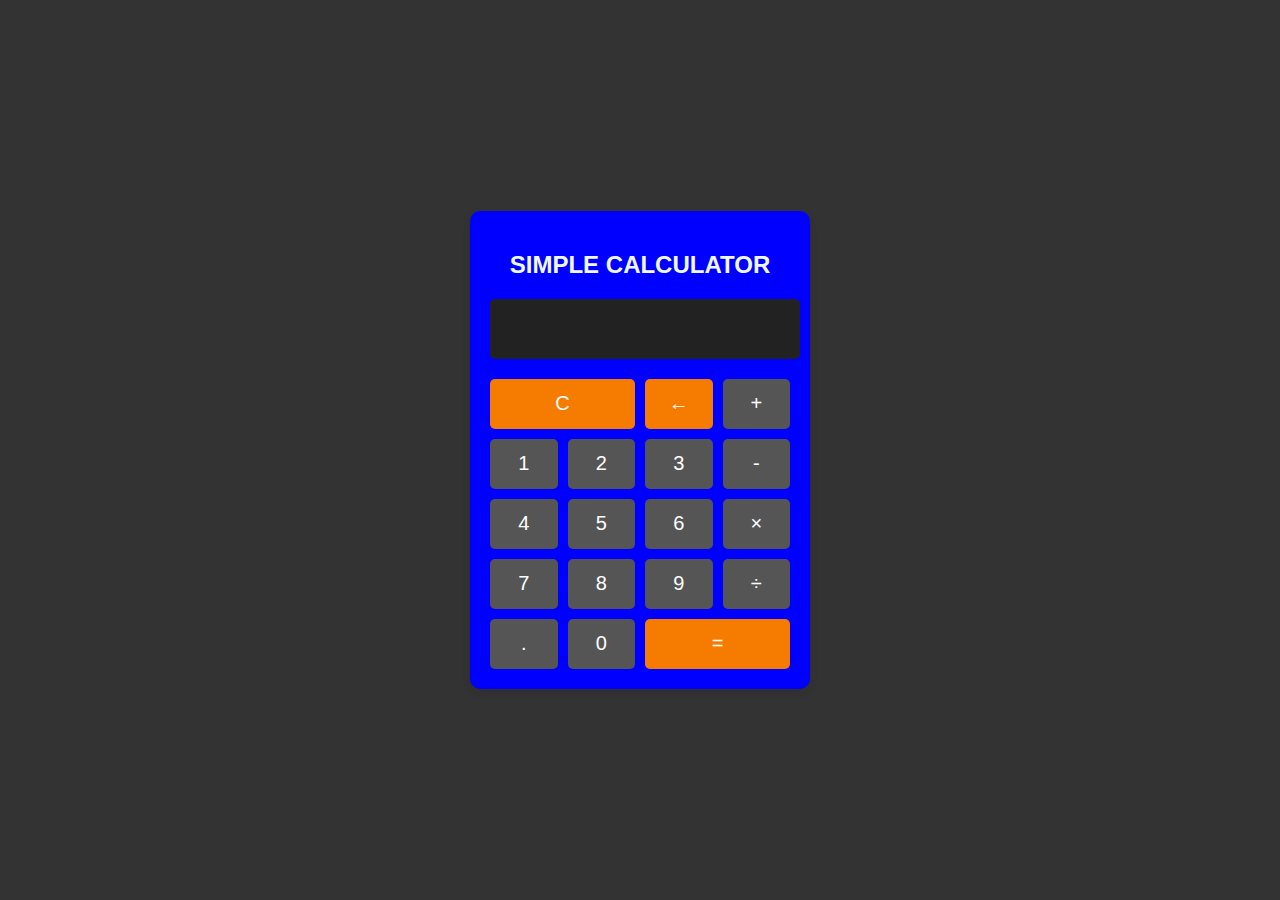
<file: index.html>
<!DOCTYPE html>
<html lang="en">
<head>
    <meta charset="UTF-8">
    <meta name="viewport" content="width=device-width, initial-scale=1.0">
    <title>Simple Calculator</title>
    <link rel="stylesheet" href="style.css">
</head>
<body>
    <div class="calculator">
        <h2><b>SIMPLE CALCULATOR</b></h2>
        <input type="text" class="display" id="display" readonly>
        <div class="buttons">
            <button class="operator col-2" onclick="clearDisplay()">C</button>
            <button class="operator" onclick="removeLast()">←</button>
            <button onclick="appendToDisplay('+')">+</button>
            <button onclick="appendToDisplay('1')">1</button>
            <button onclick="appendToDisplay('2')">2</button>
            <button onclick="appendToDisplay('3')">3</button>
            <button onclick="appendToDisplay('-')">-</button>
            <button onclick="appendToDisplay('4')">4</button>
            <button onclick="appendToDisplay('5')">5</button>
            <button onclick="appendToDisplay('6')">6</button>
            <button onclick="appendToDisplay('*')">×</button>
            <button onclick="appendToDisplay('7')">7</button>
            <button onclick="appendToDisplay('8')">8</button>
            <button onclick="appendToDisplay('9')">9</button>
            <button onclick="appendToDisplay('/')">÷</button>
            <button onclick="appendToDisplay('.')">.</button>
            <button onclick="appendToDisplay('0')">0</button>
            <button class="operator col-2" onclick="calculate()">=</button>   
        </div>
    </div>
    <script src="script.js"></script>
</body>
</html>
</file>
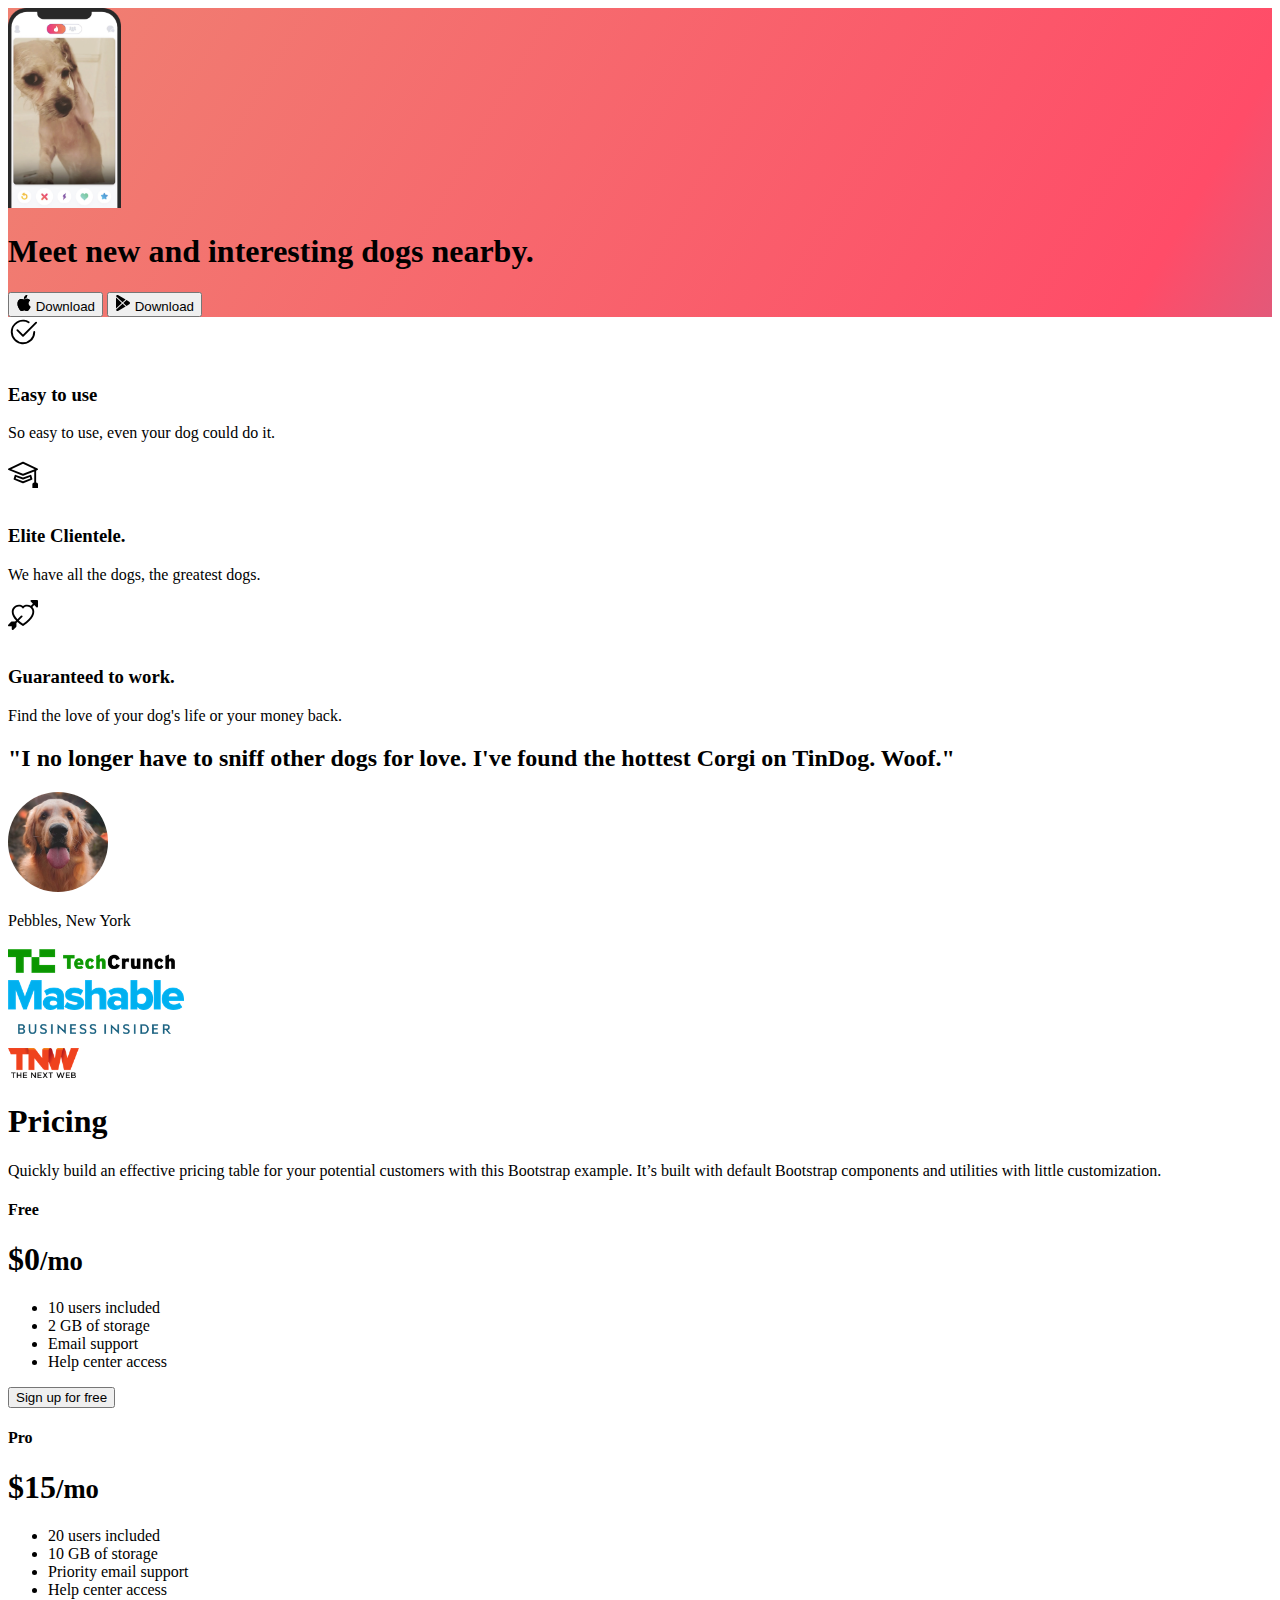
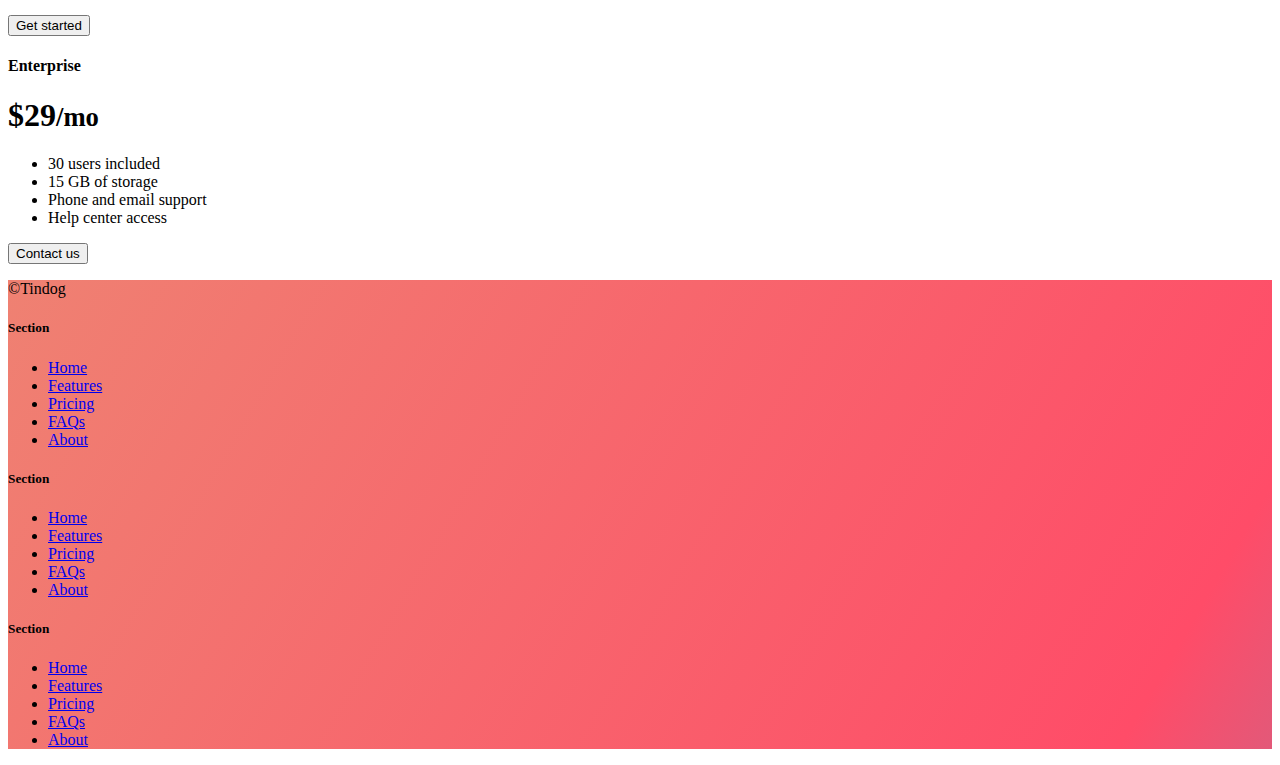
<file: Landing_Page/index.html>
<!DOCTYPE html>
<html lang="en">

<head>
  <meta charset="UTF-8">
  <meta name="viewport" content="width=device-width, initial-scale=1.0">
  <title>TinDog</title>
  <link href="https://cdn.jsdelivr.net/npm/bootstrap@5.3.0-alpha2/dist/css/bootstrap.min.css" rel="stylesheet"
    integrity="sha384-aFq/bzH65dt+w6FI2ooMVUpc+21e0SRygnTpmBvdBgSdnuTN7QbdgL+OapgHtvPp" crossorigin="anonymous">
  <link rel="stylesheet" href="style.css">
  </head>

<body>

  <!-- Title -->
  <section id="title" class="gradient-background">

    <div class="container col-xxl-8 px-4 pt-5">
      <div class="row flex-lg-row-reverse align-items-center g-5 pt-5">
        <div class="col-10 col-sm-8 col-lg-6">
          <img src="./images/iphone.png" class="d-block mx-lg-auto img-fluid" alt="Bootstrap Themes" height="200"
            loading="lazy">
        </div>
        <div class="col-lg-6">
          <h1 class="display-5 fw-bold text-body-emphasis lh-1 mb-3">Meet new and interesting dogs nearby.</h1>

          <div class="d-grid gap-2 d-md-flex justify-content-md-start">
            <button type="button" class="btn btn-light btn-lg px-4 me-md-2"><svg xmlns="http://www.w3.org/2000/svg"
                width="16" height="16" fill="currentColor" class="bi bi-apple mb-1" viewBox="0 0 16 16">
                <path
                  d="M11.182.008C11.148-.03 9.923.023 8.857 1.18c-1.066 1.156-.902 2.482-.878 2.516.024.034 1.52.087 2.475-1.258.955-1.345.762-2.391.728-2.43Zm3.314 11.733c-.048-.096-2.325-1.234-2.113-3.422.212-2.189 1.675-2.789 1.698-2.854.023-.065-.597-.79-1.254-1.157a3.692 3.692 0 0 0-1.563-.434c-.108-.003-.483-.095-1.254.116-.508.139-1.653.589-1.968.607-.316.018-1.256-.522-2.267-.665-.647-.125-1.333.131-1.824.328-.49.196-1.422.754-2.074 2.237-.652 1.482-.311 3.83-.067 4.56.244.729.625 1.924 1.273 2.796.576.984 1.34 1.667 1.659 1.899.319.232 1.219.386 1.843.067.502-.308 1.408-.485 1.766-.472.357.013 1.061.154 1.782.539.571.197 1.111.115 1.652-.105.541-.221 1.324-1.059 2.238-2.758.347-.79.505-1.217.473-1.282Z" />
                <path
                  d="M11.182.008C11.148-.03 9.923.023 8.857 1.18c-1.066 1.156-.902 2.482-.878 2.516.024.034 1.52.087 2.475-1.258.955-1.345.762-2.391.728-2.43Zm3.314 11.733c-.048-.096-2.325-1.234-2.113-3.422.212-2.189 1.675-2.789 1.698-2.854.023-.065-.597-.79-1.254-1.157a3.692 3.692 0 0 0-1.563-.434c-.108-.003-.483-.095-1.254.116-.508.139-1.653.589-1.968.607-.316.018-1.256-.522-2.267-.665-.647-.125-1.333.131-1.824.328-.49.196-1.422.754-2.074 2.237-.652 1.482-.311 3.83-.067 4.56.244.729.625 1.924 1.273 2.796.576.984 1.34 1.667 1.659 1.899.319.232 1.219.386 1.843.067.502-.308 1.408-.485 1.766-.472.357.013 1.061.154 1.782.539.571.197 1.111.115 1.652-.105.541-.221 1.324-1.059 2.238-2.758.347-.79.505-1.217.473-1.282Z" />
              </svg> Download</button>
            <button type="button" class="btn btn-outline-light btn-lg px-4"><svg xmlns="http://www.w3.org/2000/svg"
                width="16" height="16" fill="currentColor" class="bi bi-google-play mb-1" viewBox="0 0 16 16">
                <path
                  d="M14.222 9.374c1.037-.61 1.037-2.137 0-2.748L11.528 5.04 8.32 8l3.207 2.96 2.694-1.586Zm-3.595 2.116L7.583 8.68 1.03 14.73c.201 1.029 1.36 1.61 2.303 1.055l7.294-4.295ZM1 13.396V2.603L6.846 8 1 13.396ZM1.03 1.27l6.553 6.05 3.044-2.81L3.333.215C2.39-.341 1.231.24 1.03 1.27Z" />
              </svg> Download</button>
          </div>
        </div>
      </div>
    </div>
  </section>
  <!-- Features -->
  <section id="features">
    <div class="container mt-5">
    <div class="row g-4 py-5 row-cols-1 row-cols-lg-3">
      <div class="col d-flex align-items-start">
        <div class="icon-square text-body-emphasis bg-body-secondary d-inline-flex align-items-center justify-content-center fs-4 flex-shrink-0 me-3">
          <svg xmlns="http://www.w3.org/2000/svg" height="30" fill="currentColor" class="bi bi-check2-circle"
            viewBox="0 0 16 16">
              <path
              d="M2.5 8a5.5 5.5 0 0 1 8.25-4.764.5.5 0 0 0 .5-.866A6.5 6.5 0 1 0 14.5 8a.5.5 0 0 0-1 0 5.5 5.5 0 1 1-11 0z" />
              <path
              d="M15.354 3.354a.5.5 0 0 0-.708-.708L8 9.293 5.354 6.646a.5.5 0 1 0-.708.708l3 3a.5.5 0 0 0 .708 0l7-7z" />
              </svg>
        </div>
        <div>
          <h3 class="fs-2 text-body-emphasis">Easy to use</h3>
          <p>So easy to use, even your dog could do it.</p>
        </div>
      </div>
      <div class="col d-flex align-items-start">
        <div class="icon-square text-body-emphasis bg-body-secondary d-inline-flex align-items-center justify-content-center fs-4 flex-shrink-0 me-3">
          <svg xmlns="http://www.w3.org/2000/svg" height="30" fill="currentColor" class="bi bi-mortarboard" viewBox="0 0 16 16">
            <path d="M8.211 2.047a.5.5 0 0 0-.422 0l-7.5 3.5a.5.5 0 0 0 .025.917l7.5 3a.5.5 0 0 0 .372 0L14 7.14V13a1 1 0 0 0-1 1v2h3v-2a1 1 0 0 0-1-1V6.739l.686-.275a.5.5 0 0 0 .025-.917l-7.5-3.5ZM8 8.46 1.758 5.965 8 3.052l6.242 2.913L8 8.46Z"/>
            <path d="M4.176 9.032a.5.5 0 0 0-.656.327l-.5 1.7a.5.5 0 0 0 .294.605l4.5 1.8a.5.5 0 0 0 .372 0l4.5-1.8a.5.5 0 0 0 .294-.605l-.5-1.7a.5.5 0 0 0-.656-.327L8 10.466 4.176 9.032Zm-.068 1.873.22-.748 3.496 1.311a.5.5 0 0 0 .352 0l3.496-1.311.22.748L8 12.46l-3.892-1.556Z"/>
            </svg>
        </div>
        <div>
          <h3 class="fs-2 text-body-emphasis">Elite Clientele.</h3>
          <p>We have all the dogs, the greatest dogs.</p>
        </div>
      </div>
      <div class="col d-flex align-items-start">
        <div class="icon-square text-body-emphasis bg-body-secondary d-inline-flex align-items-center justify-content-center fs-4 flex-shrink-0 me-3">
          <svg xmlns="http://www.w3.org/2000/svg" height="30" fill="currentColor" class="bi bi-arrow-through-heart"
          viewBox="0 0 16 16">
<path fill-rule="evenodd"
            d="M2.854 15.854A.5.5 0 0 1 2 15.5V14H.5a.5.5 0 0 1-.354-.854l1.5-1.5A.5.5 0 0 1 2 11.5h1.793l.53-.53c-.771-.802-1.328-1.58-1.704-2.32-.798-1.575-.775-2.996-.213-4.092C3.426 2.565 6.18 1.809 8 3.233c1.25-.98 2.944-.928 4.212-.152L13.292 2 12.147.854A.5.5 0 0 1 12.5 0h3a.5.5 0 0 1 .5.5v3a.5.5 0 0 1-.854.354L14 2.707l-1.006 1.006c.236.248.44.531.6.845.562 1.096.585 2.517-.213 4.092-.793 1.563-2.395 3.288-5.105 5.08L8 13.912l-.276-.182a21.86 21.86 0 0 1-2.685-2.062l-.539.54V14a.5.5 0 0 1-.146.354l-1.5 1.5Zm2.893-4.894A20.419 20.419 0 0 0 8 12.71c2.456-1.666 3.827-3.207 4.489-4.512.679-1.34.607-2.42.215-3.185-.817-1.595-3.087-2.054-4.346-.761L8 4.62l-.358-.368c-1.259-1.293-3.53-.834-4.346.761-.392.766-.464 1.845.215 3.185.323.636.815 1.33 1.519 2.065l1.866-1.867a.5.5 0 1 1 .708.708L5.747 10.96Z" />
</svg>
        </div>
        <div>
          <h3 class="fs-2 text-body-emphasis">Guaranteed to work.</h3>
          <p>Find the love of your dog's life or your money back.</p>
        </div>
      </div>
    </div>
  </div>
  </section>
  <!-- Testimonial -->
  <section id="testimonial">
    <div class="p-5 text-center bg-body-tertiary">
      <div class="container py-5">
        <h2 class="text-body-emphasis">"I no longer have to sniff other dogs for love. I've found the hottest Corgi on TinDog. Woof."
          </h2>
          <img src="./images/dog-img.jpg" class="profile-img mt-5"/>
        <p class="col-lg-8 mx-auto lead mt-2">
          Pebbles, New York
        </p>
      </div>
      <div class="container">
        <div class="row">
          <div class="col-lg-3 col-sm-12">
            <img src="./images/techcrunch.png" alt="techcrunch" height="30">
          </div>
          <div class="col-lg-3 col-sm-12">
            <img src="./images/mashable.png" alt="mashable" height="30">
          </div>
          <div class="col-lg-3 col-sm-12">
            <img src="./images/bizinsider.png" alt="bizinsider" height="30">
          </div>
          <div class="col-lg-3 col-sm-12">
            <img src="./images/tnw.png" alt="tnw" height="30">
          </div>
        </div>
      </div>
    </div>
  </div>
  </section>
  <!-- Pricing -->
  <section id="pricing">
    <div class="container">
      <div class="pricing-header p-3 pb-md-4 mx-auto text-center">
        <h1 class="display-4 fw-normal text-body-emphasis">Pricing</h1>
        <p class="fs-5 text-body-secondary">Quickly build an effective pricing table for your potential customers with this Bootstrap example. It’s built with default Bootstrap components and utilities with little customization.</p>
      </div>
    </div>
    <div class="container">
      <div class="row row-cols-1 row-cols-md-3 mb-3 text-center">
        <div class="col">
          <div class="card mb-4 rounded-3 shadow-sm">
            <div class="card-header py-3">
              <h4 class="my-0 fw-normal">Free</h4>
            </div>
            <div class="card-body">
              <h1 class="card-title pricing-card-title">$0<small class="text-body-secondary fw-light">/mo</small></h1>
              <ul class="list-unstyled mt-3 mb-4">
                <li>10 users included</li>
                <li>2 GB of storage</li>
                <li>Email support</li>
                <li>Help center access</li>
              </ul>
              <button type="button" class="w-100 btn btn-lg btn-outline-primary">Sign up for free</button>
            </div>
          </div>
        </div>
        <div class="col">
          <div class="card mb-4 rounded-3 shadow-sm">
            <div class="card-header py-3">
              <h4 class="my-0 fw-normal">Pro</h4>
            </div>
            <div class="card-body">
              <h1 class="card-title pricing-card-title">$15<small class="text-body-secondary fw-light">/mo</small></h1>
              <ul class="list-unstyled mt-3 mb-4">
                <li>20 users included</li>
                <li>10 GB of storage</li>
                <li>Priority email support</li>
                <li>Help center access</li>
              </ul>
              <button type="button" class="w-100 btn btn-lg btn-primary">Get started</button>
            </div>
          </div>
        </div>
        <div class="col">
          <div class="card mb-4 rounded-3 shadow-sm border-primary">
            <div class="card-header py-3 text-bg-primary border-primary">
              <h4 class="my-0 fw-normal">Enterprise</h4>
            </div>
            <div class="card-body">
              <h1 class="card-title pricing-card-title">$29<small class="text-body-secondary fw-light">/mo</small></h1>
              <ul class="list-unstyled mt-3 mb-4">
                <li>30 users included</li>
                <li>15 GB of storage</li>
                <li>Phone and email support</li>
                <li>Help center access</li>
              </ul>
              <button type="button" class="w-100 btn btn-lg btn-primary">Contact us</button>
            </div>
          </div>
        </div>
      </div>
    </div>

  </section>
  <!-- Footer -->
  <section id="contact" class="gradient-background">
  <div class="container">
    <footer class="row row-cols-1 row-cols-sm-2 row-cols-md-5 py-5 mt-5 border-top">
      <div class="col mb-3">
        <p class="text-body-secondary">©Tindog</p>
      </div>
  
      <div class="col mb-3">
  
      </div>
  
      <div class="col mb-3">
        <h5>Section</h5>
        <ul class="nav flex-column">
          <li class="nav-item mb-2"><a href="#" class="nav-link p-0 text-body-secondary">Home</a></li>
          <li class="nav-item mb-2"><a href="#" class="nav-link p-0 text-body-secondary">Features</a></li>
          <li class="nav-item mb-2"><a href="#" class="nav-link p-0 text-body-secondary">Pricing</a></li>
          <li class="nav-item mb-2"><a href="#" class="nav-link p-0 text-body-secondary">FAQs</a></li>
          <li class="nav-item mb-2"><a href="#" class="nav-link p-0 text-body-secondary">About</a></li>
        </ul>
      </div>
  
      <div class="col mb-3">
        <h5>Section</h5>
        <ul class="nav flex-column">
          <li class="nav-item mb-2"><a href="#" class="nav-link p-0 text-body-secondary">Home</a></li>
          <li class="nav-item mb-2"><a href="#" class="nav-link p-0 text-body-secondary">Features</a></li>
          <li class="nav-item mb-2"><a href="#" class="nav-link p-0 text-body-secondary">Pricing</a></li>
          <li class="nav-item mb-2"><a href="#" class="nav-link p-0 text-body-secondary">FAQs</a></li>
          <li class="nav-item mb-2"><a href="#" class="nav-link p-0 text-body-secondary">About</a></li>
        </ul>
      </div>
  
      <div class="col mb-3">
        <h5>Section</h5>
        <ul class="nav flex-column">
          <li class="nav-item mb-2"><a href="#" class="nav-link p-0 text-body-secondary">Home</a></li>
          <li class="nav-item mb-2"><a href="#" class="nav-link p-0 text-body-secondary">Features</a></li>
          <li class="nav-item mb-2"><a href="#" class="nav-link p-0 text-body-secondary">Pricing</a></li>
          <li class="nav-item mb-2"><a href="#" class="nav-link p-0 text-body-secondary">FAQs</a></li>
          <li class="nav-item mb-2"><a href="#" class="nav-link p-0 text-body-secondary">About</a></li>
        </ul>
      </div>
    </footer>
  </div>
</section>
</body>

</html>
</file>
<file: style.css>
h2{
    color: aliceblue;
    justify-content: center;
    text-align: center;
}

body {
    font-family: Arial, sans-serif;
    display: flex;
    justify-content: center;
    align-items: center;
    height: 100vh;
    background-color: #333;
    margin: 0;
}

.calculator {
    width: 300px;
    background-color: blue;
    border-radius: 10px;
    box-shadow: 0 4px 8px rgba(0, 0, 0, 0.1);
    padding: 20px;
}

.display {
    width: 100%;
    height: 50px;
    background-color: #222;
    color: #fff;
    font-size: 24px;
    border: none;
    border-radius: 5px;
    padding: 5px;
    text-align: right;
    margin-bottom: 20px;
}

.buttons {
    display: grid;
    grid-template-columns: repeat(4, 1fr);
    grid-gap: 10px;
}

.col-2 {
    grid-column: span 2;
}

button {
    width: 100%;
    height: 50px;
    background-color: #555;
    color: #fff;
    font-size: 20px;
    border: none;
    border-radius: 5px;
    cursor: pointer;
    transition: background-color 0.3s ease;
}

button:hover {
    background-color: #666;
}

.operator {
    background-color: #f57c00;
}

.operator:hover {
    background-color: #ff9100;
}
</file>
<file: Landing_Page/style.css>
.gradient-background {
  background: linear-gradient(300deg, #00bfff, #ff4c68, #ef8172);
  background-size: 180% 180%;
  animation: gradient-animation 18s ease infinite;
}

@keyframes gradient-animation {
  0% {
    background-position: 0% 50%;
  }
  50% {
    background-position: 100% 50%;
  }
  100% {
    background-position: 0% 50%;
  }
}

.icon-square {
  width: 3rem;
  height: 3rem;
  border-radius: 0.75rem;
}

.profile-img {
  height: 100px;
  border-radius: 50%;
}
</file>
